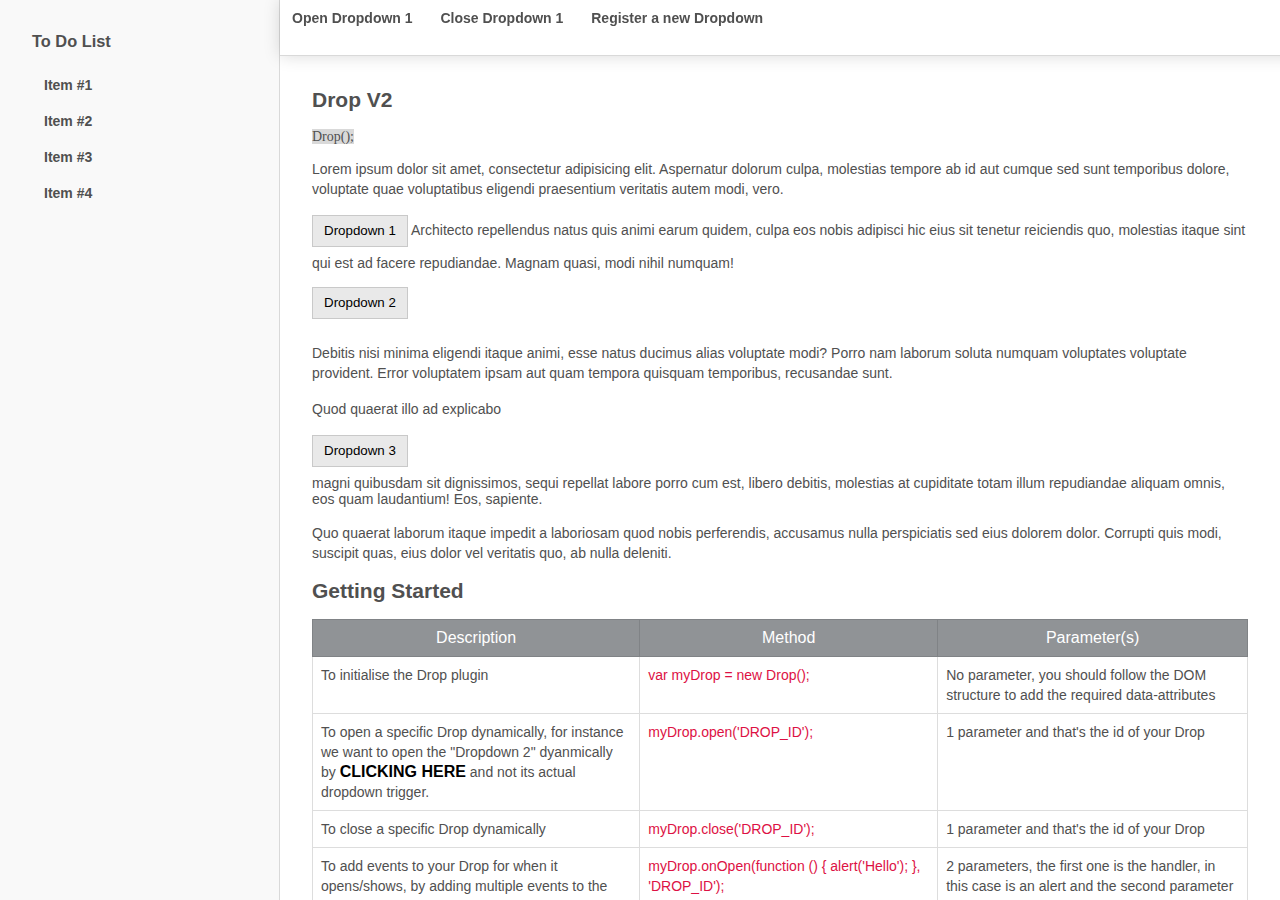
<file: index.html>
<!DOCTYPE html>
<html lang="en">
    <head>
        <title>Drop V2</title>
        <meta charset="UTF-8">
        <meta name="viewport" content="width=device-width, initial-scale=1">
        <link href="css/style.css" rel="stylesheet">
    </head>
    <body>
    <div id="root">
        <main>
        <header id="header">
            <ul class="nav horizontal">
            <li><a href="javascript:{}" onclick="myDrop.open('drop-1');">Open Dropdown 1</a></li>
            <li><a href="javascript:{}" onclick="myDrop.close('drop-1');">Close Dropdown 1</a></li>
            <li><a href="javascript:{}" class="dynamic-drop">Register a new Dropdown</a></li>
            </ul>
        </header>
        <div id="content">
            <div class="scrollable">
                <div class="container">
                    <h2>Drop V2</h2>
                    <code>Drop();</code>
                    <p>Lorem ipsum dolor sit amet, consectetur adipisicing elit. Aspernatur dolorum culpa, molestias tempore ab id aut cumque sed sunt temporibus dolore, voluptate quae voluptatibus eligendi praesentium veritatis autem modi, vero.</p>
                    <p>
                    <div class="drop">
                        <button class="drop-button">Dropdown 1</button>
                        <div class="drop-container">
                        <span class="drop-close">X</span>
                        <p>This is Dropdown 1 container.</p>
                        <ul class="nav">
                            <li><a href="javascript:{}">Link #1</a></li>
                            <li><a href="javascript:{}">Link #2</a></li>
                            <li><a href="javascript:{}">Link #3</a></li>
                        </ul>
                        </div>
                    </div>
                    Architecto repellendus natus quis animi earum quidem, culpa eos nobis adipisci hic eius sit tenetur reiciendis quo, molestias itaque sint qui est ad facere repudiandae. Magnam quasi, modi nihil numquam!</p>
                <p>
                    <div class="drop" id="" data-drop-onhover>
                        <button class="drop-button">Dropdown 2</button>
                        <div class="drop-container">
                        <span class="drop-close">X</span>
                        <p>This is Dropdown 2 container.</p>
                        <ul class="nav">
                            <li><a href="javascript:{}">Link #1</a></li>
                            <li><a href="javascript:{}">Link #2</a></li>
                            <li><a href="javascript:{}">Link #3</a></li>
                        </ul>
                        </div>
                    </div>
                </p>
                <p>Debitis nisi minima eligendi itaque animi, esse natus ducimus alias voluptate modi? Porro nam laborum soluta numquam voluptates voluptate provident. Error voluptatem ipsam aut quam tempora quisquam temporibus, recusandae sunt.</p>
                <p>Quod quaerat illo ad explicabo 
                    <div class="drop" id="dropdown-3" data-drop-render="#root">
                        <button class="drop-button">Dropdown 3</button>
                        <div class="drop-container">
                        <span class="drop-close">X</span>
                        <p>This is Dropdown 3 container.</p>
                        <ul class="nav">
                            <li><a href="javascript:{}">Link #1</a></li>
                            <li><a href="javascript:{}">Link #2</a></li>
                            <li><a href="javascript:{}">Link #3</a></li>
                        </ul>
                        </div>
                    </div>
                    <br>
                    magni quibusdam sit dignissimos, sequi repellat labore porro cum est, libero debitis, molestias at cupiditate totam illum repudiandae aliquam omnis, eos quam laudantium! Eos, sapiente.</p>
                <p>Quo quaerat laborum itaque impedit a laboriosam quod nobis perferendis, accusamus nulla perspiciatis sed eius dolorem dolor. Corrupti quis modi, suscipit quas, eius dolor vel veritatis quo, ab nulla deleniti.</p>
                <p id="dynamic"></p>

                <h2>Getting Started</h2>

                <table class="table api">
                    <tr>
                        <th width="35%">Description</th>
                        <th>Method</th>
                        <th>Parameter(s)</th>
                    </tr>
                    <tr>
                        <td>To initialise the Drop plugin</td>
                        <td>var myDrop = new Drop();</td>
                        <td>No parameter, you should follow the DOM structure to add the required data-attributes</td>
                    </tr>
                    <tr>
                        <td>To open a specific Drop dynamically, for instance we want to open the "Dropdown 2" dyanmically by <a href="javascript:{}" id="open-drop-2">clicking here</a> and not its actual dropdown trigger.</td>
                        <td>myDrop.open('DROP_ID');</td>
                        <td>1 parameter and that's the id of your Drop</td>
                    </tr>
                    <tr>
                        <td>To close a specific Drop dynamically</td>
                        <td>myDrop.close('DROP_ID');</td>
                        <td>1 parameter and that's the id of your Drop</td>
                    </tr>
                    <tr>
                        <td>To add events to your Drop for when it opens/shows, by adding multiple events to the same Drop they will simply be added to the queue and on every <code>myDrop.onOpen()</code> completion that event will be removed from the queue, therefore the next time the <code>myDrop.onOpen()</code> is triggered, simply the next handler is fired<br>
                        <a id="attach-handler-3" href="javascript:{}">Click me</a> to attach an alert event handler to the "Dropdown 3" at the top, try! But you would only see this event once...
                        </td>
                        <td>myDrop.onOpen(function () { alert('Hello'); }, 'DROP_ID');</td>
                        <td>2 parameters, the first one is the handler, in this case is an alert and the second parameter is DROP_ID that you want to attach this handler to</td>
                    </tr>
                    <tr>
                        <td>Same as <code>myDrop.onOpen()</code>, the only difference is it will be fired when you close the specified Drop</td>
                        <td>myDrop.onClose(function () { alert('Goodbye'); }, 'DROP_ID');</td>
                        <td>Same parameters as <code>myDrop.onOpen()</code></td>
                    </tr>
                    <tr>
                        <td>Unregister a drop, this is useful for when you want to disable a drop for whatever reason you want!</td>
                        <td>myDrop.unregister('DROP_ID');</td>
                        <td>1 parameter and that's the drop id which you want to unregister so it's no longer a drop</td>
                    </tr>
                    <tr>
                        <td><h3>Register a Drop (Method 1)</h3>register a drop, this is useful for when you are retrieving the drop contents through an AJAX call or even after an AJAX call somewhere down the line <!--<span class="badge warning">ToDo</span>--><br>To create a dynamic dropdown <a id="create-drop" href="javascript:{}">Click Here</a></td>
                        <td>myDrop.register('DROP_ID');</td>
                        <td>1 parameter, this is the drop id which you want to register, also it must not be registered already as it will be ignored</td>
                    </tr>
                    <tr>
                        <td><h3>Register a Drop (Method 2)</h3>This method allows us to register a dropdown completely on the fly without which could be very useful after an AJAX call. You can create one by calling the same method as on the right in your Console (F12) or by <a class="dynamic-drop" href="javascript:{}">Clicking Here</a></td>
                        <td>myDrop.register('DROP_ID', {<br>
                            'target': '#dynamic',
                            'triggerText': 'My Dropdown',
                            'showClose': false,
                            'onHover': false,
                            'html': 'The HTML for the dropdown container',
                            'render': '#root'
                            });</td>
                        <td>2 parameters, first one is the drop id of which you want to register it as (this must be unique and not exists), and the second parameter is the options for the our new dropdown of which we want to register, such as the text of the dropdown button, the html inside its container etc.</td>
                    </tr>
                </table>
                
                <p>If you find this plugin useful then make sure you recommend it to others too :)</p>
                <p></p>
                </div>
            </div>
        </div>
        </main>

        <aside>
        <div class="scrollable">
            <div class="container">
                
                <h3>To Do List</h3>
                <ul class="nav">
                <li><a href="javascript:{}">Item #1</a></li>
                <li><a href="javascript:{}">Item #2</a></li>
                <li><a href="javascript:{}">Item #3</a></li>
                <li><a href="javascript:{}">Item #4</a></li>
                </ul>
                
                
            </div>
        </div>
        </aside>

        </div>
    </body>
    <script src="js/jquery-1.12.4.min.js"></script>
    <script src="js/fleet.drop.js"></script>
    <script src="js/script.js"></script>
</html>
</file>
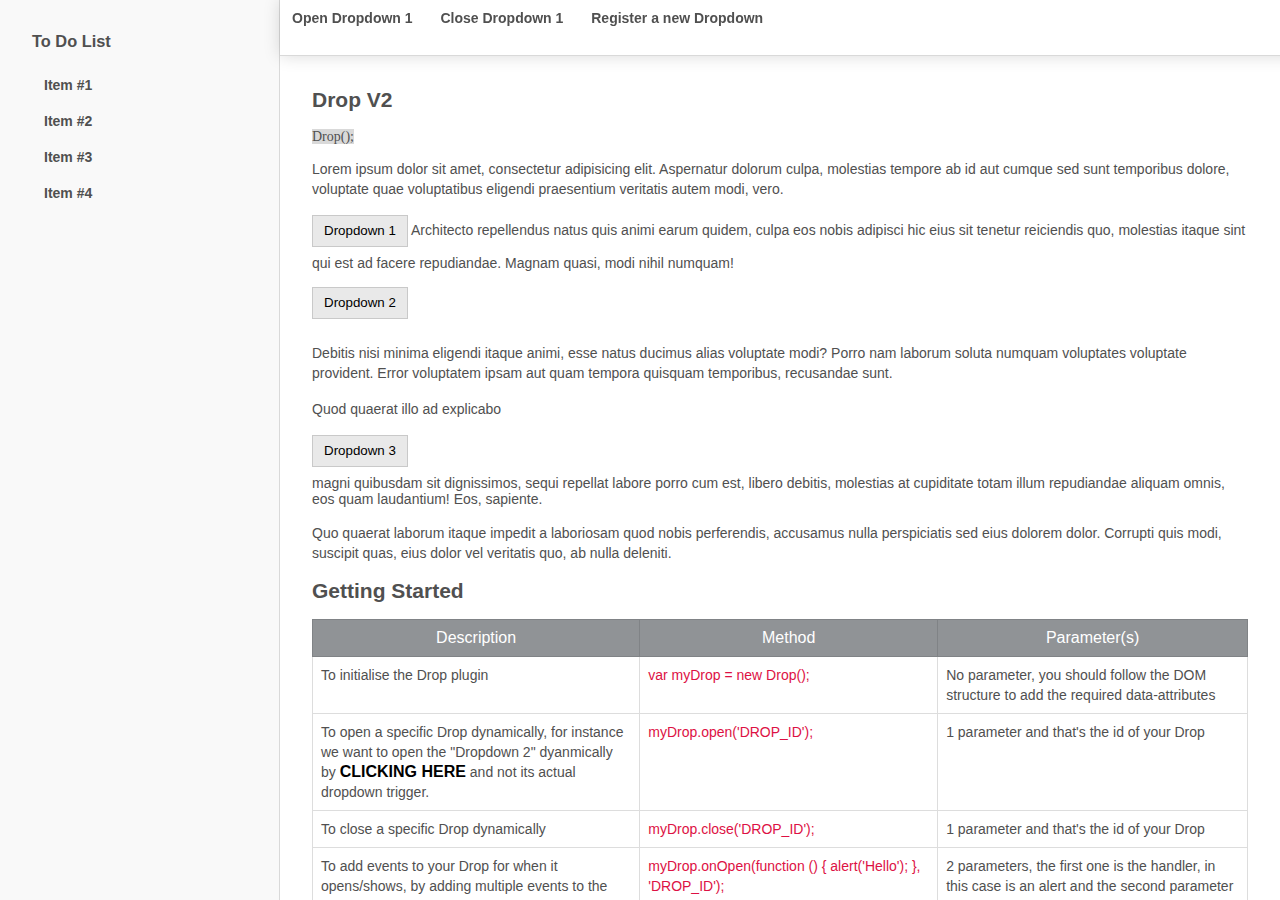
<file: index2.html>
<!DOCTYPE html>
<html lang="en">
    <head>
        <title>Drop V2</title>
        <meta charset="UTF-8">
        <meta name="viewport" content="width=device-width, initial-scale=1">
        <link href="css/style.css" rel="stylesheet">
    </head>
    <body>
    <div id="root">
        <main>
        <header id="header">
            <ul class="nav horizontal">
            <li><a href="javascript:{}" onclick="myDrop.open('drop-1');">Open Dropdown 1</a></li>
            <li><a href="javascript:{}" onclick="myDrop.close('drop-1');">Close Dropdown 1</a></li>
            <li><a href="javascript:{}" class="dynamic-drop">Register a new Dropdown</a></li>
            </ul>
        </header>
        <div id="content">
            <div class="scrollable">
                <div class="container">
                    <h2>Drop V2</h2>
                    <code>Drop();</code>
                    <p>Lorem ipsum dolor sit amet, consectetur adipisicing elit. Aspernatur dolorum culpa, molestias tempore ab id aut cumque sed sunt temporibus dolore, voluptate quae voluptatibus eligendi praesentium veritatis autem modi, vero.</p>
                    <p>
                    <div class="drop" data-drop>
                        <button class="drop-button" data-drop-button>Dropdown 1</button>
                        <div class="drop-container" data-drop-container>
                        <span class="drop-close" data-drop-close>X</span>
                        <p>This is Dropdown 1 container.</p>
                        <ul class="nav">
                            <li><a href="javascript:{}">Link #1</a></li>
                            <li><a href="javascript:{}">Link #2</a></li>
                            <li><a href="javascript:{}">Link #3</a></li>
                        </ul>
                        </div>
                        <!--<div class="drop-container" data-drop-container><p>It shouldn't be showing this container. It's just for testing purposes.</p></div>-->
                    </div>
                    Architecto repellendus natus quis animi earum quidem, culpa eos nobis adipisci hic eius sit tenetur reiciendis quo, molestias itaque sint qui est ad facere repudiandae. Magnam quasi, modi nihil numquam!</p>
                <p>
                    <div class="drop" id="" data-drop data-drop-onhover>
                        <button class="drop-button" data-drop-button>Dropdown 2</button>
                        <div class="drop-container" data-drop-container>
                        <span class="drop-close" data-drop-close>X</span>
                        <p>This is Dropdown 2 container.</p>
                        <ul class="nav">
                            <li><a href="javascript:{}">Link #1</a></li>
                            <li><a href="javascript:{}">Link #2</a></li>
                            <li><a href="javascript:{}">Link #3</a></li>
                        </ul>
                        </div>
                    </div>
                </p>
                <p>Debitis nisi minima eligendi itaque animi, esse natus ducimus alias voluptate modi? Porro nam laborum soluta numquam voluptates voluptate provident. Error voluptatem ipsam aut quam tempora quisquam temporibus, recusandae sunt.</p>
                <p>Quod quaerat illo ad explicabo 
                    <div class="drop" id="dropdown-3" data-drop data-drop-render="#root">
                        <button class="drop-button" data-drop-button>Dropdown 3</button>
                        <div class="drop-container" data-drop-container>
                        <span class="drop-close" data-drop-close>X</span>
                        <p>This is Dropdown 3 container.</p>
                        <ul class="nav">
                            <li><a href="javascript:{}">Link #1</a></li>
                            <li><a href="javascript:{}">Link #2</a></li>
                            <li><a href="javascript:{}">Link #3</a></li>
                        </ul>
                        </div>
                    </div>
                    <br>
                    magni quibusdam sit dignissimos, sequi repellat labore porro cum est, libero debitis, molestias at cupiditate totam illum repudiandae aliquam omnis, eos quam laudantium! Eos, sapiente.</p>
                <p>Quo quaerat laborum itaque impedit a laboriosam quod nobis perferendis, accusamus nulla perspiciatis sed eius dolorem dolor. Corrupti quis modi, suscipit quas, eius dolor vel veritatis quo, ab nulla deleniti.</p>
                <p id="dynamic"></p>

                <h2>Getting Started</h2>

                <table class="table api">
                    <tr>
                        <th width="35%">Description</th>
                        <th>Method</th>
                        <th>Parameter(s)</th>
                    </tr>
                    <tr>
                        <td>To initialise the Drop plugin</td>
                        <td>var myDrop = new Drop();</td>
                        <td>No parameter, you should follow the DOM structure to add the required data-attributes</td>
                    </tr>
                    <tr>
                        <td>To open a specific Drop dynamically, for instance we want to open the "Dropdown 2" dyanmically by <a href="javascript:{}" id="open-drop-2">clicking here</a> and not its actual dropdown trigger.</td>
                        <td>myDrop.open('DROP_ID');</td>
                        <td>1 parameter and that's the id of your Drop</td>
                    </tr>
                    <tr>
                        <td>To close a specific Drop dynamically</td>
                        <td>myDrop.close('DROP_ID');</td>
                        <td>1 parameter and that's the id of your Drop</td>
                    </tr>
                    <tr>
                        <td>To add events to your Drop for when it opens/shows, by adding multiple events to the same Drop they will simply be added to the queue and on every <code>myDrop.onOpen()</code> completion that event will be removed from the queue, therefore the next time the <code>myDrop.onOpen()</code> is triggered, simply the next handler is fired<br>
                        <a id="attach-handler-3" href="javascript:{}">Click me</a> to attach an alert event handler to the "Dropdown 3" at the top, try! But you would only see this event once...
                        </td>
                        <td>myDrop.onOpen(function () { alert('Hello'); }, 'DROP_ID');</td>
                        <td>2 parameters, the first one is the handler, in this case is an alert and the second parameter is DROP_ID that you want to attach this handler to</td>
                    </tr>
                    <tr>
                        <td>Same as <code>myDrop.onOpen()</code>, the only difference is it will be fired when you close the specified Drop</td>
                        <td>myDrop.onClose(function () { alert('Goodbye'); }, 'DROP_ID');</td>
                        <td>Same parameters as <code>myDrop.onOpen()</code></td>
                    </tr>
                    <tr>
                        <td>Unregister a drop, this is useful for when you want to disable a drop for whatever reason you want!</td>
                        <td>myDrop.unregister('DROP_ID');</td>
                        <td>1 parameter and that's the drop id which you want to unregister so it's no longer a drop</td>
                    </tr>
                    <tr>
                        <td><h3>Register a Drop (Method 1)</h3>register a drop, this is useful for when you are retrieving the drop contents through an AJAX call or even after an AJAX call somewhere down the line <!--<span class="badge warning">ToDo</span>--><br>To create a dynamic dropdown <a id="create-drop" href="javascript:{}">Click Here</a></td>
                        <td>myDrop.register('DROP_ID');</td>
                        <td>1 parameter, this is the drop id which you want to register, also it must not be registered already as it will be ignored</td>
                    </tr>
                    <tr>
                        <td><h3>Register a Drop (Method 2)</h3>This method allows us to register a dropdown completely on the fly without which could be very useful after an AJAX call. You can create one by calling the same method as on the right in your Console (F12) or by <a class="dynamic-drop" href="javascript:{}">Clicking Here</a></td>
                        <td>myDrop.register('DROP_ID', {<br>
                            'target': '#dynamic',
                            'triggerText': 'My Dropdown',
                            'showClose': false,
                            'onHover': false,
                            'html': 'The HTML for the dropdown container',
                            'render': '#root'
                            });</td>
                        <td>2 parameters, first one is the drop id of which you want to register it as (this must be unique and not exists), and the second parameter is the options for the our new dropdown of which we want to register, such as the text of the dropdown button, the html inside its container etc.</td>
                    </tr>
                </table>
                
                <p>If you find this plugin useful then make sure you recommend it to others too :)</p>
                <p></p>
                </div>
            </div>
        </div>
        </main>

        <aside>
        <div class="scrollable">
            <div class="container">
                
                <h3>To Do List</h3>
                <ul class="nav">
                <li><a href="javascript:{}">Item #1</a></li>
                <li><a href="javascript:{}">Item #2</a></li>
                <li><a href="javascript:{}">Item #3</a></li>
                <li><a href="javascript:{}">Item #4</a></li>
                </ul>
                
                
            </div>
        </div>
        </aside>

        </div>
    </body>
    <script src="js/jquery-1.12.4.min.js"></script>
    <script src="js/fleet.drop.js"></script>
    <script src="js/script.js"></script>
</html>
</file>
<file: css/style.css>
html,
body {
  margin: 0;
  padding: 0;
  font-family: "Myriad Pro", sans-serif;
  font-size: 14px;
  color: #505050;
  min-height: 100%;
  height: 100%;
  min-width: 320px;
  width: 100%;
}

*,
*:before,
*:after {
  -webkit-box-sizing: border-box;
  -moz-box-sizing: border-box;
  box-sizing: border-box;
}

code {
  font-family: "Lucida Console";
}

h1,
h2,
h3,
h4,
h5,
h6 {
  margin: 0 0 16px;
  padding: 0;
}

p {
  line-height: 20px;
  margin-bottom: 16px;
}

.container {
  padding-left: 32px;
  padding-right: 32px;
}

#root {
  position: relative;
  width: 100%;
  height: 100%;
  overflow: hidden;
}

#root > main {
  padding-left: 280px;
  width: 100%;
  height: 100%;
  margin: 0;
  position: relative;
}

#root > aside {
  width: 280px;
  height: 100%;
  position: fixed;
  top: 0;
  border-right: 1px solid #d9d9d9;
  background: #f9f9f9;
}

@media screen and (max-width: 1024px) {
  #root > main {
    padding-left: 0;
  }
  #root > aside {
    display: none;
  }
}

aside > .scrollable > .container {
  padding-top: 32px;
}

#header {
  display: block;
  width: 100%;
  height: 56px;
  position: fixed;
  top: 0;
  background: #fff;
  box-shadow: 0 0 16px 0 rgba(0, 0, 0, 0.15);
  border-bottom: 1px solid #d9d9d9;
  z-index: 1;
}

#content {
  padding-top: 56px;
  background: #fff;
  overflow: hidden;
  height: 100%;
  position: relative;
}

#content > .scrollable > .container {
  padding-top: 32px;
}


/**/

.scrollable {
  overflow-y: scroll;
  width: 100%;
  height: 100%;
  position: relative;
  display: block;
}

.nav {
  list-style-type: none;
  padding: 0;
  margin: 0;
}

.nav li > a {
  text-decoration: none;
  color: inherit;
  font-weight: bold;
  display: block;
  height: auto;
  line-height: 20px;
  padding: 8px 12px;
}

.nav li:hover > a {
  background: #d9d9d9;
}

.nav.horizontal > li {
  display: inline-block;
}


/*
  Drop
*/

.drop {
  position: relative;
  display: inline-block;
}

.drop-button {
  position: relative;
  display: inline-block;
  padding: 5px 11px;
  margin: 0 0 8px;
  background: #e9e9e9;
  border: 1px solid #c9c9c9;
  line-height: 20px;
  outline: none;
}

.drop-container {
  box-shadow: 0 0 16px 0 rgba(0, 0, 0, 0.15);
  background: #ffffff;
  border: 1px solid #d9d9d9;
  position: absolute;
  left: 0;
  margin-top: -1px;
  min-width: 240px;
  margin-bottom: 16px;
  display: none;
  z-index: 1;
  padding: 16px;
}

.drop-container:before,
.drop-container:after {
  float: none;
  position: absolute;
  border-width: 8px;
  border-color: transparent;
  border-style: solid;
  content: "";
  z-index: 9999;
  width: 0;
  height: 0;
  border-top-width: 0;
}

.drop-container:before {
  top: -8px;
  left: 8px;
  border-bottom-color: #c4c8cc;
}

.drop-container:after {
  border-width: 6px;
  top: -12px;
  left: 10px;
  border-bottom-color: #ffffff;
}

.drop-container .drop-close {
  width: 32px;
  height: 32px;
  display: inline-block;
  position: absolute;
  top: 0;
  right: 0;
  text-align: center;
  line-height: 32px;
}

.drop.active > .drop-container,
.drop-container.active {
  display: block;
}

.table {
    border: none;
    border-spacing: 0;
    border-collapse: collapse;
    margin: 0 0 24px;
}
.table th,
.table td {
    border: 1px solid #ddd;
    background: #fff;
    padding: 8px;
    line-height: 20px;
    vertical-align: top;
}
.table th {
    color: #fff;
    background: #909396;
    border-color: #808386;
    font-weight: normal;
    font-size: 16px;
}

.table.api td:nth-child(2) {
    color: #d14;
    font-family: 'Lucida Console', Geneva, Verdana, sans-serif
}

.table a {
    text-decoration: none;
    color: #000;
    font-weight: bold;
    font-size: 16px;
    text-transform: uppercase;
}

.badge {
    padding: 2px 8px;
    line-height: 15px;
    font-size: 14px;
    text-transform: uppercase;
    color: #fff;
    background: #000;
    border-radius: 2px;
    margin: 0 4px;
    display: inline-block;
    vertical-align: middle;
}
.badge.warning {
    background: #ffbb33;
    color: #fff;
}

code {
    background: #d9d9d9;
}
</file>
